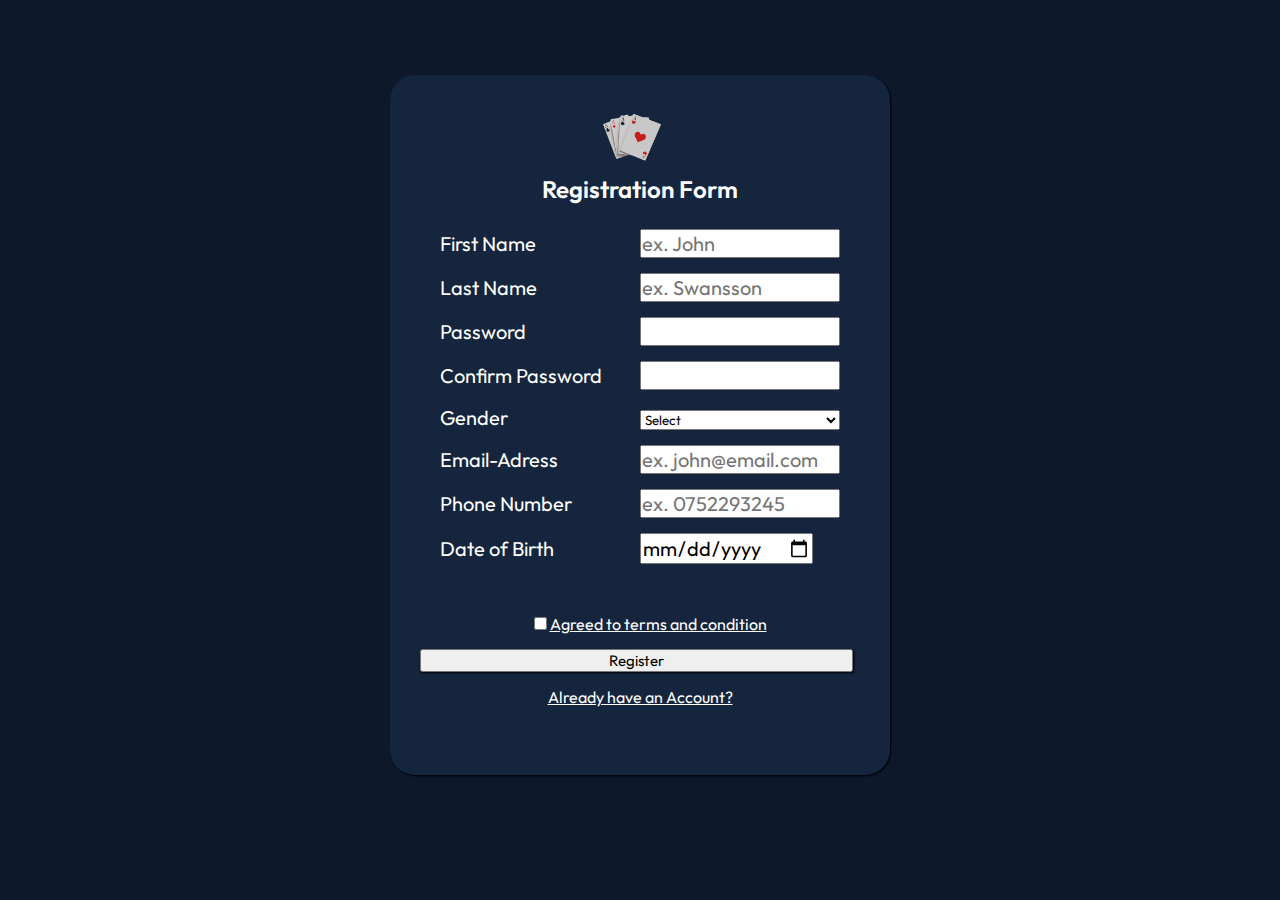
<file: index.html>
<!DOCTYPE html>
<html>
    <head>
        <meta lang="en">
        <meta charset="utf-8">
        <meta http-equiv="X-UA-Compatible" content="IE=edge">
        <title>Register.</title>
        <meta name="description" content="">
        <meta name="viewport" content="width=device-width, initial-scale=1">
        <link rel="stylesheet" href="index_styles.css">
    </head>
    <body>
        <div class="container">
            <img src="Images/cards.png">
            <div class="title">Registration Form

            </div>

            <div class="form">

                <div class="input_field">
                    <label>First Name</label>
                    <input type="text" class="input" placeholder="ex. John">
                </div>
              
                <div class="input_field">
                    <label>Last Name</label>
                    <input type="text" class="input" placeholder="ex. Swansson">
                </div>
    
                <div class="input_field">
                    <label>Password</label>
                    <input type="password" class="input">
                </div>
    
                <div class="input_field">
                    <label>Confirm Password</label>
                    <input type="password" class="input">
                </div>
    
                <div class="input_field">
                    <label>Gender</label>
                    <div class="custom_select">
                       
                        <select>
                            <option value="">Select</option>
                            <option value="male">Male</option>
                            <option value="Female">Female</option>
                            <option value="RNT">Rather not tell</option>
                        </select>
                    </div>
    
                    
                </div>
    
                <div class="input_field">
                
                        <label>Email-Adress</label>
                        <input type="email" class="input" placeholder="ex. john@email.com" required>
                    
                </div>
    
                <div class="input_field">
                    <label>Phone Number</label>
                    <input type="tel" class="input" placeholder="ex. 0752293245">
                </div>
    
                <div class="input_field">
                    <label>Date of Birth</label>
                    <input type="date" id="date" name="date" class="input" >
                </div>
                
    
                <div class="input_field_terms">
                    <label class="check">
                        <input type="checkbox">
                        <span class="checkmark"></span>
                    </label>
                    <a href="Other_Pages\terms.html" target="_blank" rel=”noopener noreferrer”>Agreed to terms and condition</a>
                </div>

                <div class="input_field">
                   <form>
                    <input type="submit" value="Register" class="reg">
                   </form>
                    
                </div>
           

            </div>

            <div class="footer">
                <a href="Other_Pages/Login.html">Already have an Account?</a>
            </div>

                 
        </div>
        
        
    </body>
</html>
</file>
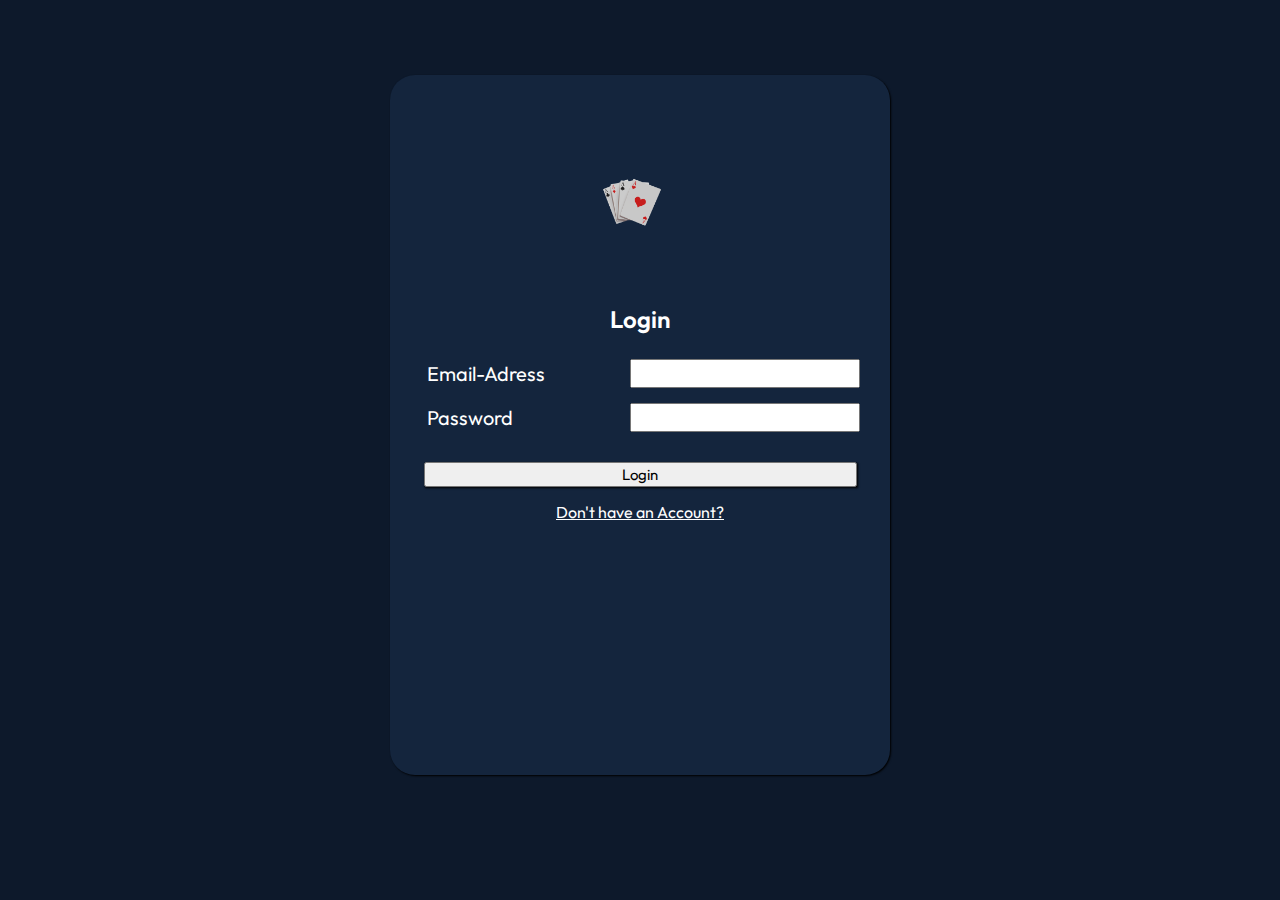
<file: Files/Login.html>
<!DOCTYPE html>
<html>
    <!--setting up basic html function and link css and favicon-->
    <head>
        <meta lang="en">
        <meta charset="utf-8">
        <meta http-equiv="X-UA-Compatible" content="IE=edge">
        <title>Login-Page</title>
        <meta name="description" content="">
        <meta name="viewport" content="width=device-width, initial-scale=1">
        <!--Link icon for webpage in browser + CSS CODE-->
        <link rel="icon" type="image/png" size="32x32" href="./images/icon.png">
        <link rel="stylesheet" href="Login.css">
    </head>

    <body>
        <!-- Create container class to create a card effect and have all content within --> 
        <div class="container">
            <img src="Images/cards.png" alt="Cards of Aces">
            <div class="title">Login

            </div>

            <!-- Create form class to have all form content within --> 
            <div class="form">
                <form>

                 <!-- Creates an Email input --> 
                <div class="input_field">
                    <label>Email-Adress</label>
                    <input type="email" class="input" required>
                </div>

              <!-- Creates an Password input --> 
                <div class="input_field">
                    <label>Password</label>
                    <input type="password" class="input" required>
                </div>
    
        
                <div class="input_field">
                    <input type="submit" value="Login" class="login">
                </div>
           


                </form>


            </div>
            <!-- Creates an class to take user to Register-page --> 
            <div class="footer">
                <a href="Register.html">Don't have an Account?</a>
            </div>

                 
        </div>
        
        
    </body>
</html>
</file>
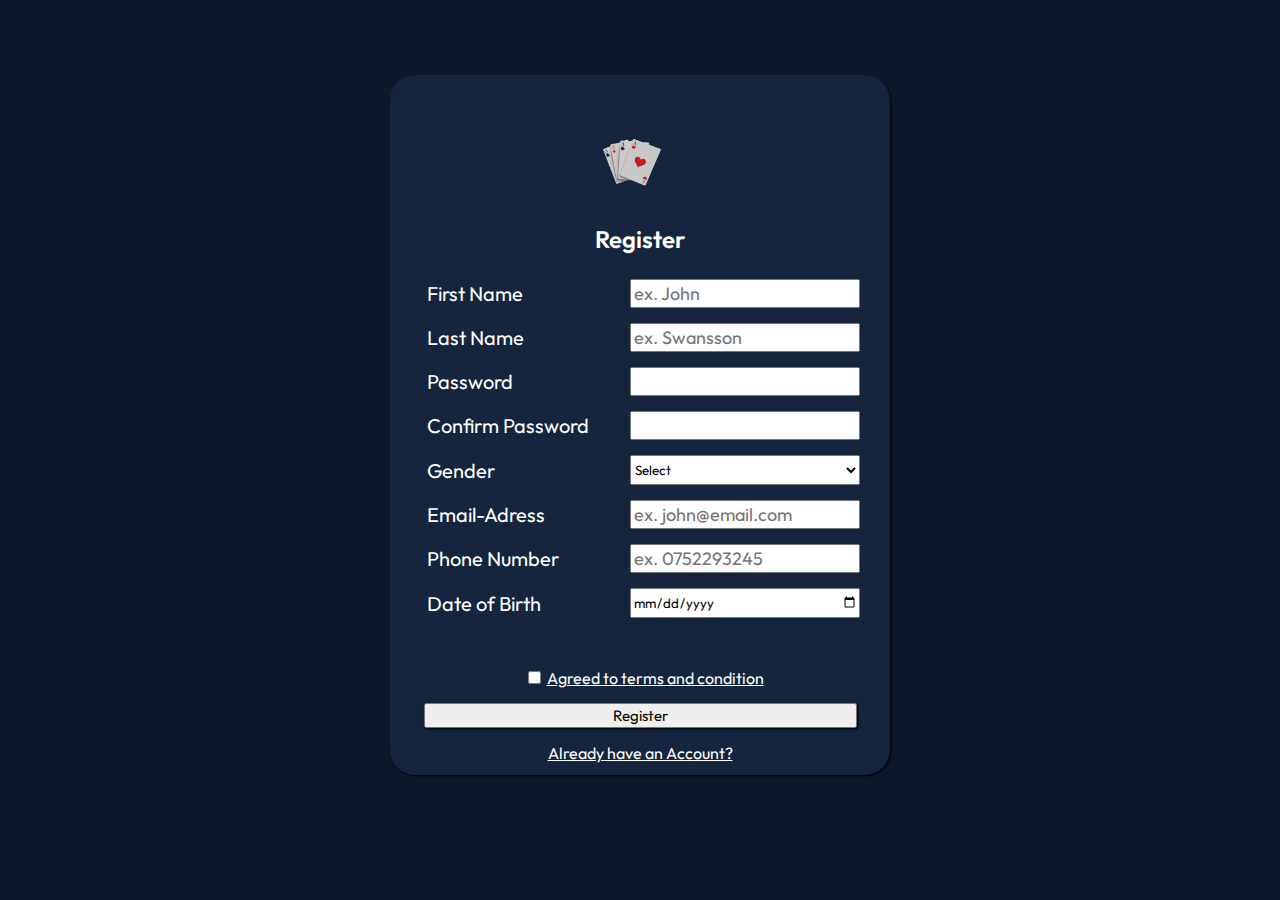
<file: Files/Register.html>
<!DOCTYPE html>
<html>
    <!--setting up basic html function and link css and favicon-->
    <head>
        <meta lang="en">
        <meta charset="utf-8">
        <meta http-equiv="X-UA-Compatible" content="IE=edge">
        <title>Register-Page</title>
        <meta name="description" content="">
        <meta name="viewport" content="width=device-width, initial-scale=1">
        <!--Link icon for webpage in browser + CSS CODE-->
        <link rel="icon" type="image/png" size="32x32" href="./images/icon.png">
        <link rel="stylesheet" href="Register.css">
    </head>
    <!------------------------------------------------------------>
    <body>
        <!-- Create container class to create a card effect and have all content within --> 
        <div class="container">
            <img src="Images/cards.png" alt="Cards of Aces">
            <div class="title">Register

            </div>

            <!-- Create form class to have all form content within --> 
            <div class="form">
                <form>
                     <!-- All Inputs and label with same class for easier css. --> 
                <div class="input_field">
                    <label>First Name</label>
                    <input type="text" class="input" placeholder="ex. John" required>
                </div>
              
                <div class="input_field">
                    <label>Last Name</label>
                    <input type="text" class="input" placeholder="ex. Swansson" required>
                </div>
                <!-- Creates an Password input --> 
                <div class="input_field">
                    <label>Password</label>
                    <input type="password" class="input" required>
                </div>
    
                <div class="input_field">
                    <label>Confirm Password</label>
                    <input type="password" class="input" required>
                </div>
    
                <!-- Creates an Gender Select input --> 
                <div class="input_field">
                    <label>Gender</label>
                    <div class="custom_select">
                       
                        <select required>
                            <option value="">Select</option>
                            <option value="male">Male</option>
                            <option value="Female">Female</option>
                            <option value="RNT">Rather not tell</option>
                        </select>
                    </div>
    
                    
                </div>
                <!-- Creates an Email input --> 
                <div class="input_field">
                
                        <label>Email-Adress</label>
                        <input type="email" class="input" placeholder="ex. john@email.com" required>
                    
                </div>
    
                 <!-- Creates an Phone number input --> 
                <div class="input_field">
                    <label>Phone Number</label>
                    <input type="tel" class="input" placeholder="ex. 0752293245" required>
                </div>
    
                <!-- Creates an date of birth input --> 
                <div class="input_field">
                    <label>Date of Birth</label>
                    <input type="date" id="date" name="date" class="date" required>
                </div>
                
                <!-- Class with checkbox to accept Terms and Condition. --> 
                <div class="input_field_terms">
                    <label>
                        <input type="checkbox" required>
                    </label>
                    <!-- Rel="Noopener noreferrer for security reason"-->
                    <a href="terms.html" target="_blank" rel=”noopener noreferrer”>Agreed to terms and condition</a>
                </div>

                <!-- Creates an submit input --> 
                <div class="input_field">
                   
                    <input type="submit" value="Register" class="reg">

                    
                </div>
           

            </div>

            <!-- Creates an class to take user to login-page --> 
            <div class="footer">
                <a href="Login.html">Already have an Account?</a>
            </div>

                 
        </div>
    
    </body>
</html>
</file>
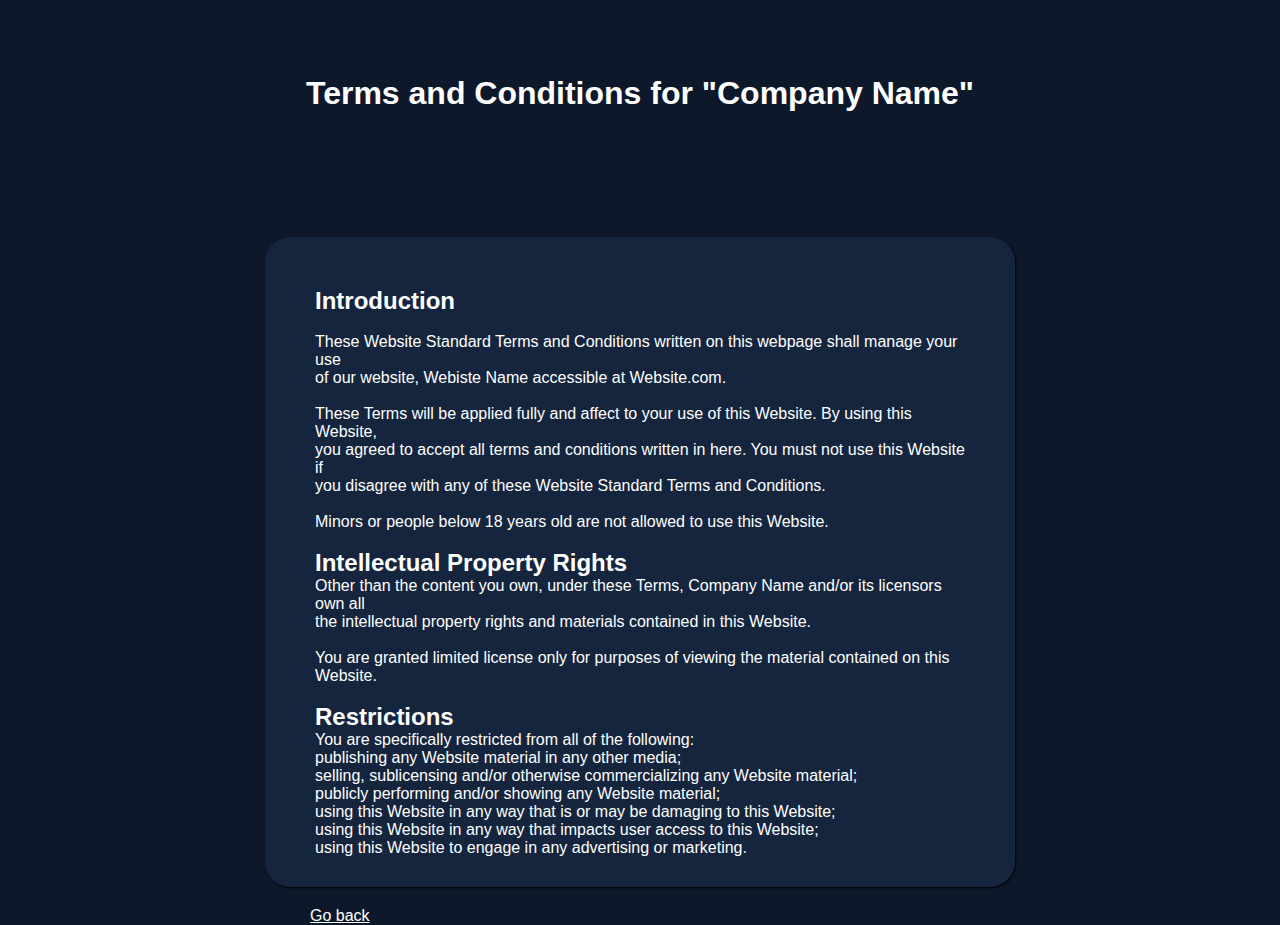
<file: Files/terms.html>
<!DOCTYPE html>
<html>
    <!--setting up basic html function and link css and favicon-->
    <head>
        <meta charset="utf-8">
        <meta http-equiv="X-UA-Compatible" content="IE=edge">
        <title>Terms and Condition</title>
        <meta name="description" content="">
        <meta name="viewport" content="width=device-width, initial-scale=1">
        <!--Link icon for webpage in browser + CSS CODE-->
        <link rel="icon" type="image/png" size="32x32" href="./images/icon.png">
        <link rel="stylesheet" href="terms.css">
    </head>
     <!------------------------------------------------------------>
    <body>
        <h1>Terms and Conditions for "Company Name"</h1>

    <!-- Create divbox class to create a card effect and have all content within --> 
        <div class="divbox">
             <!-- Create info class to have all text content within. --> 
            <div class="info">

                 <!-- Regular Text attributes + <br> to make backspaces --> 
                <h2>Introduction</h2>
                <br>
                <p>These Website Standard Terms and Conditions written on this webpage shall manage your use <br>of our website, Webiste Name accessible at Website.com.</p>
                <br>
                <p>
                    These Terms will be applied fully and affect to your use of this Website. By using this Website, <br>
                    you agreed to accept all terms and conditions written in here. You must not use this Website if <br>
                    you disagree with any of these Website Standard Terms and Conditions.<br>
                    <br>
                    Minors or people below 18 years old are not allowed to use this Website.
        
                </p>
                <br>
    
                <h2>Intellectual Property Rights</h2>
    
                <p>
                    Other than the content you own, under these Terms, Company Name and/or its licensors own all <br>
                    the intellectual property rights and materials contained in this Website.<br>
                    <br>
                    You are granted limited license only for purposes of viewing the material contained on this Website.
    
                    
    
    
    
                </p>
                <br>

                <h2>Restrictions</h2>
    
                <p>
    
                    You are specifically restricted from all of the following:<br>
    
                    publishing any Website material in any other media;<br>
                    selling, sublicensing and/or otherwise commercializing any Website material;<br>
                    publicly performing and/or showing any Website material;<br>
                    using this Website in any way that is or may be damaging to this Website;<br>
                    using this Website in any way that impacts user access to this Website;<br>
                    using this Website to engage in any advertising or marketing.<br>
                </p>
                
                
    
            </div>
             <!-- Links back to Register-Page --> 
            <a href="index.html">Go back </a>

        </div>
    
      
    </body>
</html>
</file>
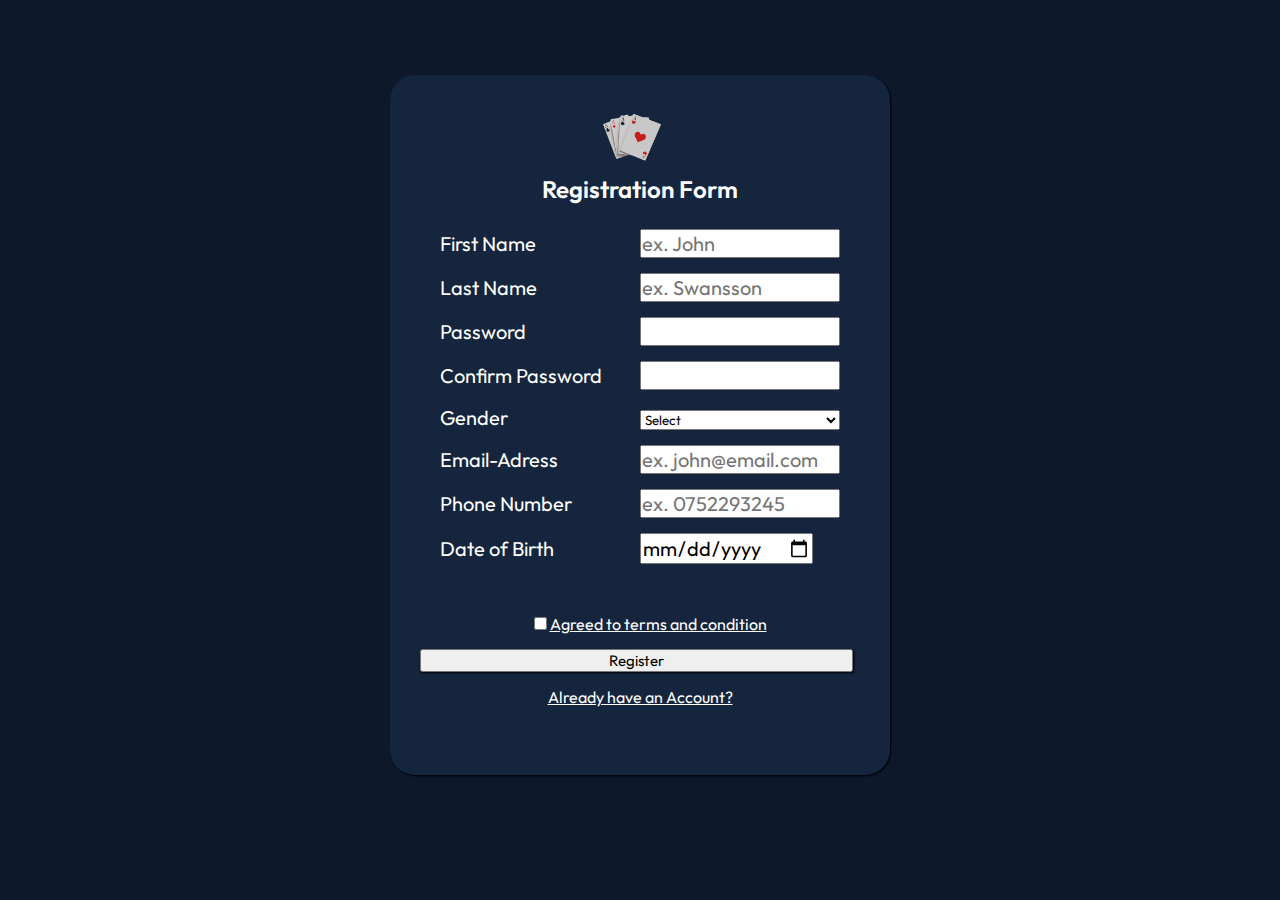
<file: Other_Pages/Login.html>
<!DOCTYPE html>
<html>
    <head>
        <meta lang="en">
        <meta charset="utf-8">
        <meta http-equiv="X-UA-Compatible" content="IE=edge">
        <title>Register.</title>
        <meta name="description" content="">
        <meta name="viewport" content="width=device-width, initial-scale=1">
        <link rel="stylesheet" href="Login.css">
    </head>
    <body>
        <div class="container">
            <img src="Images/cards.png">
            <div class="title">Registration Form

            </div>

            <div class="form">

                <div class="input_field">
                    <label>First Name</label>
                    <input type="text" class="input" placeholder="ex. John">
                </div>
              
                <div class="input_field">
                    <label>Last Name</label>
                    <input type="text" class="input" placeholder="ex. Swansson">
                </div>
    
                <div class="input_field">
                    <label>Password</label>
                    <input type="password" class="input">
                </div>
    
                <div class="input_field">
                    <label>Confirm Password</label>
                    <input type="password" class="input">
                </div>
    
                <div class="input_field">
                    <label>Gender</label>
                    <div class="custom_select">
                       
                        <select>
                            <option value="">Select</option>
                            <option value="male">Male</option>
                            <option value="Female">Female</option>
                            <option value="RNT">Rather not tell</option>
                        </select>
                    </div>
    
                    
                </div>
    
                <div class="input_field">
                
                        <label>Email-Adress</label>
                        <input type="email" class="input" placeholder="ex. john@email.com" required>
                    
                </div>
    
                <div class="input_field">
                    <label>Phone Number</label>
                    <input type="tel" class="input" placeholder="ex. 0752293245">
                </div>
    
                <div class="input_field">
                    <label>Date of Birth</label>
                    <input type="date" id="date" name="date" class="input" >
                </div>
                
    
                <div class="input_field_terms">
                    <label class="check">
                        <input type="checkbox">
                        <span class="checkmark"></span>
                    </label>
                    <a href="Other_Pages\terms.html" target="_blank" rel=”noopener noreferrer”>Agreed to terms and condition</a>
                </div>

                <div class="input_field">
                   <form>
                    <input type="submit" value="Register" class="reg">
                   </form>
                    
                </div>
           

            </div>

            <div class="footer">
                <a href="Other_Pages/Login.html">Already have an Account?</a>
            </div>

                 
        </div>
        
        
    </body>
</html>
</file>
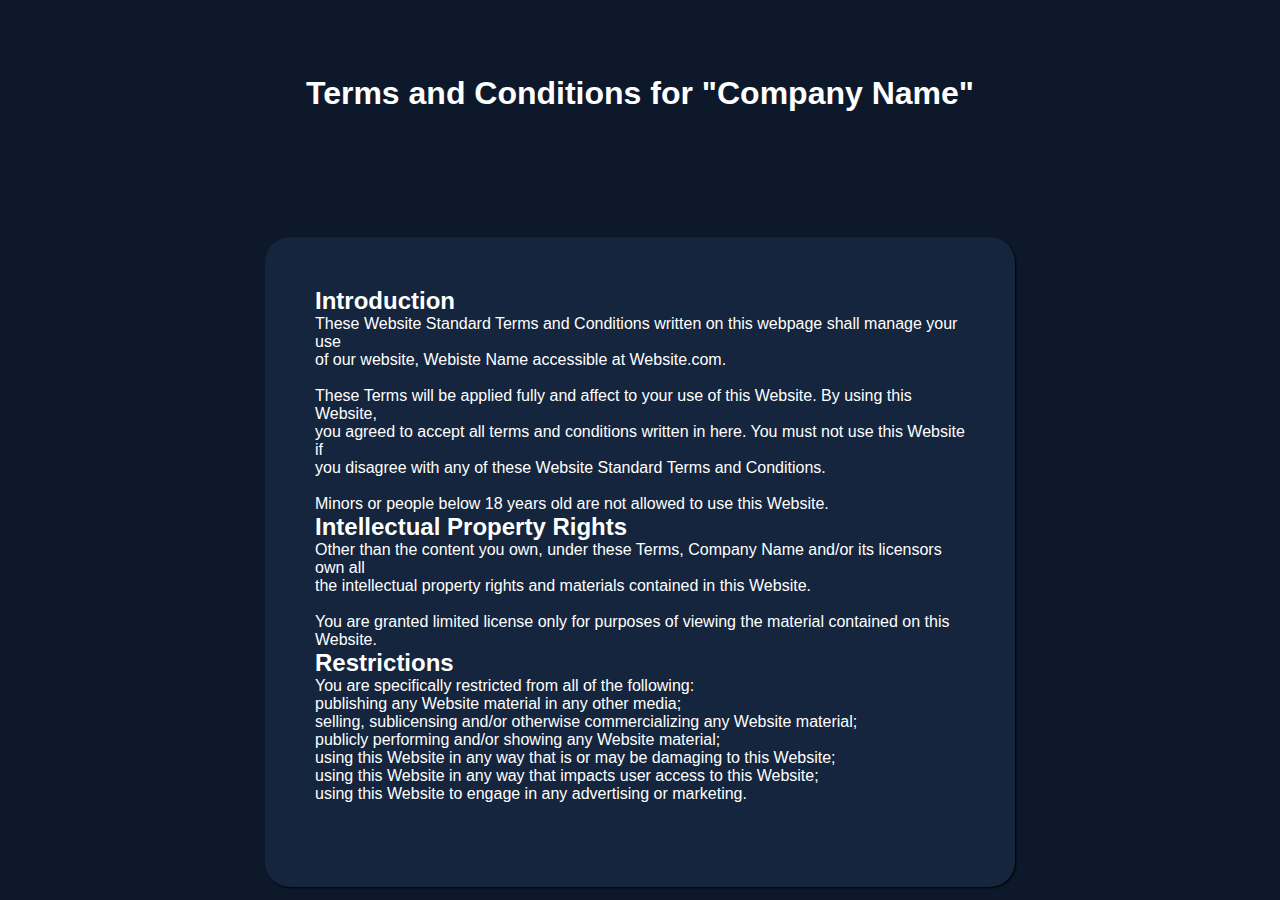
<file: Other_Pages/terms.html>
<!DOCTYPE html>
<html>
    <head>
        <meta charset="utf-8">
        <meta http-equiv="X-UA-Compatible" content="IE=edge">
        <title>Terms and Condition</title>
        <meta name="description" content="">
        <meta name="viewport" content="width=device-width, initial-scale=1">
        <link rel="stylesheet" href="terms.css">
    </head>
    <body>
        <h1>Terms and Conditions for "Company Name"</h1>

        <div class="divbox">
            <div class="info">

            
                <h2>Introduction</h2>
                <p>These Website Standard Terms and Conditions written on this webpage shall manage your use <br>of our website, Webiste Name accessible at Website.com.</p>
                <br>
                <p>
                    These Terms will be applied fully and affect to your use of this Website. By using this Website, <br>
                    you agreed to accept all terms and conditions written in here. You must not use this Website if <br>
                    you disagree with any of these Website Standard Terms and Conditions.<br>
                    <br>
                    Minors or people below 18 years old are not allowed to use this Website.
        
                </p>
    
                <h2>Intellectual Property Rights</h2>
    
                <p>
                    Other than the content you own, under these Terms, Company Name and/or its licensors own all <br>
                    the intellectual property rights and materials contained in this Website.<br>
                    <br>
                    You are granted limited license only for purposes of viewing the material contained on this Website.
    
                    
    
    
    
                </p>
    
                <h2>Restrictions</h2>
    
                <p>
    
                    You are specifically restricted from all of the following:<br>
    
                    publishing any Website material in any other media;<br>
                    selling, sublicensing and/or otherwise commercializing any Website material;<br>
                    publicly performing and/or showing any Website material;<br>
                    using this Website in any way that is or may be damaging to this Website;<br>
                    using this Website in any way that impacts user access to this Website;<br>
                    using this Website to engage in any advertising or marketing.<br>
                </p>
    
    
            </div>
        </div>
    
      
    </body>
</html>
</file>
<file: index_styles.css>
/*Initialize Fonts universaly and background color. */
@import url("https://fonts.googleapis.com/css2?family=Outfit:wght@300;400;600&display=swap");

*{
    font-family: 'Outfit', sans-serif;
    margin: 0;
    padding: 0;
    box-sizing: border-box;
    
}


body{
    background-color: hsl(217, 54%, 11%);
}


.container{
    max-width: 500px;
    width: 100%;
    background-color: hsl(216, 50%, 16%);
    margin: 75px auto;

    padding: 30px;
    box-shadow: 1px 1px 2px;
    border-radius: 25px;
    height: 700px;

}

.title{
    font-size: 24px;
    font-weight: 600;
    margin-bottom: 25px;
    text-align: center;
    color: white;
}


.input_field{
    margin-bottom: 15px;
    display: flex;
    align-items: center;
    font-size: 20px;
}


label{
    width: 200px;
    color: white;
    margin-left: 20px;    
}

.input{
    font-size: 20px;
    max-width: 200px;
}

.input_field_terms{
    margin-top: 50px;
   text-align: center;
    
}


select{
    width: 200px;

}

.date{
    width: 200px;
}

.reg{
  
    width: 433px;
    margin-top: 15px;
    font-size: 15px;
    box-shadow: 1px 1px 2px;
}

img{
    max-width: 65px;
    margin: auto;
    margin-left: 180px;
}

.footer{
    
    color: white;
    text-align: center;
}


a{
    color: white;
}
</file>
<file: Files/Login.css>
/*Initialize Fonts universaly + box-sizing.*/
@import url("https://fonts.googleapis.com/css2?family=Outfit:wght@300;400;600&display=swap");

*{
    font-family: 'Outfit', sans-serif;
    box-sizing: border-box;
    
}


body{
    background-color: hsl(217, 54%, 11%);
}


/*Setting up container to have a blue card effect */
.container{
    max-width: 500px;
    width: 100%;
    background-color: hsl(216, 50%, 16%);
    margin: 75px auto;

    padding: 30px;
    box-shadow: 1px 1px 2px;
    border-radius: 25px;
    height: 700px;

}


/* Makes image max-width to 65px and margin-top 65px and left 100px*/

img{
    max-width: 65px;
    margin: 65px auto;
    margin-left: 180px;
}

/* Makes Footer align center*/

.footer{
    text-align: center;
}


/* Changes link color to white*/

a{
    color: white;
}






/*//////////////////////////////////Labels and Inputs//////////////////////////////////*/

/* Setting up flex container to align text and inputs + font changes.*/

.input_field{
    margin-bottom: 15px;
    display: flex;
    align-items: center;
    font-size: 20px;
}


/* Align title center and change font related styles.*/

.title{
    font-size: 24px;
    font-weight: 600;
    margin-bottom: 25px;
    text-align: center;
    color: white;
}


/* Setting Width to space label and inputs apart from each other + margin left to center.*/

label{
    width: 200px;
    color: white;
    margin: auto;
    margin-left: 7px;    
}


/* Max-width to 230px */

.input{
    font-size: 18px;
    max-width: 230px;
}





/* Gives Login button boxshadow + fixed width*/

.login{
  
    width: 433px;
    margin: auto;
    margin-top: 15px;
    font-size: 15px;
    box-shadow: 1px 1px 2px;
    

}

/*//////////////////////////////////Labels and Inputs//////////////////////////////////*/
</file>
<file: Files/Register.css>
/*Initialize Fonts universaly + box-sizing.*/
@import url("https://fonts.googleapis.com/css2?family=Outfit:wght@300;400;600&display=swap");

*{
    font-family: 'Outfit', sans-serif;
    box-sizing: border-box;
    
}


body{
    background-color: hsl(217, 54%, 11%);
}


/*Setting up container to have a blue card effect */
.container{
    max-width: 500px;
    width: 100%;
    background-color: hsl(216, 50%, 16%);
    margin: 75px auto;

    padding: 30px;
    box-shadow: 1px 1px 2px;
    border-radius: 25px;
    height: 700px;

}


/* Makes image max-width to 65px and margin-top 25px and left 100px*/

img{
    max-width: 65px;
    margin: 25px auto;
    margin-left: 180px;
}

/* Makes Footer align center*/

.footer{
    text-align: center;
}


/* Changes link color to white*/

a{
    color: white;
}






/*//////////////////////////////////Labels and Inputs//////////////////////////////////*/

/* Setting up flex container to align text and inputs + font changes.*/

.input_field{
    margin-bottom: 15px;
    display: flex;
    align-items: center;
    font-size: 20px;
}


/* Align title center and change font related styles.*/

.title{
    font-size: 24px;
    font-weight: 600;
    margin-bottom: 25px;
    text-align: center;
    color: white;
}


/* Setting Width to space label and inputs apart from each other + margin left to center.*/

label{
    width: 200px;
    color: white;
    margin: auto;
    margin-left: 7px;    
}


/* Max-width to 230px */

.input{
    font-size: 18px;
    max-width: 230px;
}


/* Align text to center and add margin top to space content.*/

.input_field_terms{
    margin-top: 50px;
    text-align: center;
    
}


/* Makes select the same size as inputs*/

select{
    width: 230px;
    height: 30px;

}

/* Makes date the same size as inputs*/

.date{
    width: 230px;
    height: 30px;
}


/* Gives register button boxshadow + fixed width*/

.reg{
  
    width: 433px;
    margin: auto;
    margin-top: 15px;
    font-size: 15px;
    box-shadow: 1px 1px 2px;
    

}

/*//////////////////////////////////Labels and Inputs//////////////////////////////////*/
</file>
<file: Files/terms.css>
*{
    font-family: 'Outfit', sans-serif;
    margin: 0;
    padding: 0;
    box-sizing: border-box;
    
}


body{
    background-color: hsl(217, 54%, 11%);
}


h1 , h2,  p{
    color: white;
}


h1{
    text-align: center;
    margin-top: 75px;
}




.divbox{
    margin: auto;
    margin-top: 125px;
    background-color: hsl(216, 50%, 16%);
    max-width: 750px;
    height: 650px;
    border-radius: 25px;
    box-shadow: 1px 1px 2px;
}

.info{
    padding: 50px;
    
}


a{
    margin-left: 45px;
    color: white;
}


@media screen and (max-width: 680px){
    .divbox{
        height: 950px;
    }
    
}
</file>
<file: Other_Pages/Login.css>
/*Initialize Fonts universaly and background color. */
@import url("https://fonts.googleapis.com/css2?family=Outfit:wght@300;400;600&display=swap");

*{
    font-family: 'Outfit', sans-serif;
    margin: 0;
    padding: 0;
    box-sizing: border-box;
    
}


body{
    background-color: hsl(217, 54%, 11%);
}


.container{
    max-width: 500px;
    width: 100%;
    background-color: hsl(216, 50%, 16%);
    margin: 75px auto;

    padding: 30px;
    box-shadow: 1px 1px 2px;
    border-radius: 25px;
    height: 700px;

}

.title{
    font-size: 24px;
    font-weight: 600;
    margin-bottom: 25px;
    text-align: center;
    color: white;
}


.input_field{
    margin-bottom: 15px;
    display: flex;
    align-items: center;
    font-size: 20px;
}


label{
    width: 200px;
    color: white;
    margin-left: 20px;    
}

.input{
    font-size: 20px;
    max-width: 200px;
}

.input_field_terms{
    margin-top: 50px;
   text-align: center;
    
}


select{
    width: 200px;

}

.date{
    width: 200px;
}

.reg{
  
    width: 433px;
    margin-top: 15px;
    font-size: 15px;
    box-shadow: 1px 1px 2px;
}

img{
    max-width: 65px;
    margin: auto;
    margin-left: 180px;
}

.footer{
    
    color: white;
    text-align: center;
}


a{
    color: white;
}
</file>
<file: Other_Pages/terms.css>
*{
    font-family: 'Outfit', sans-serif;
    margin: 0;
    padding: 0;
    box-sizing: border-box;
    
}


body{
    background-color: hsl(217, 54%, 11%);
}


h1 , h2,  p{
    color: white;
}


h1{
    text-align: center;
    margin-top: 75px;
}




.divbox{
    margin: auto;
    margin-top: 125px;
    background-color: hsl(216, 50%, 16%);
    max-width: 750px;
    height: 650px;
    border-radius: 25px;
    box-shadow: 1px 1px 2px;
}

.info{
    padding: 50px;
    
}
</file>
